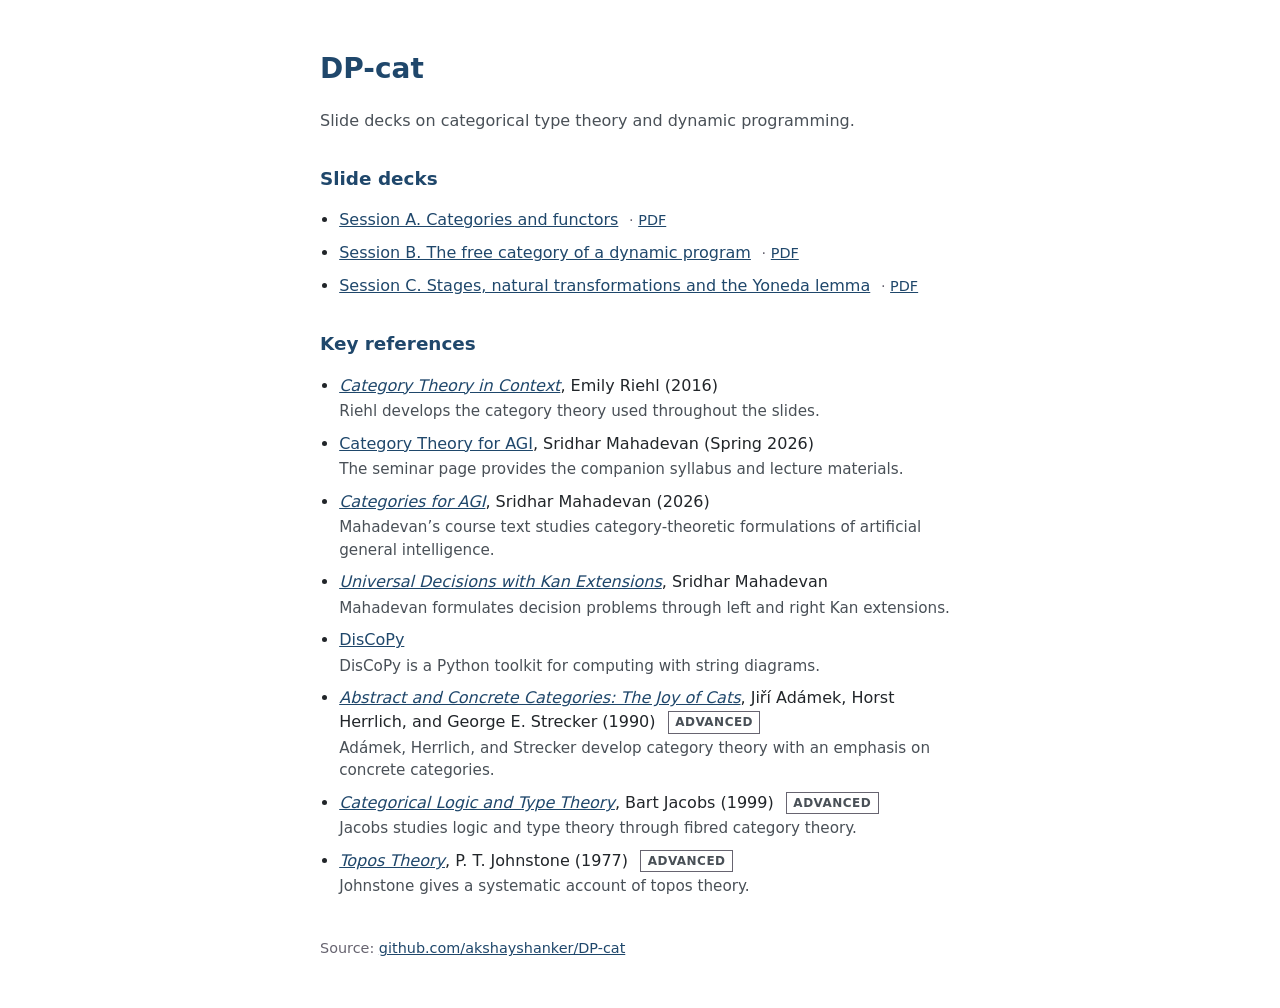
<file: index.html>
<!DOCTYPE html>
<html lang="en">
<head>
  <meta charset="utf-8" />
  <meta name="viewport" content="width=device-width, initial-scale=1" />
  <title>DP-cat — slides</title>
  <style>
    :root { color-scheme: light; }
    body {
      font-family: system-ui, -apple-system, Segoe UI, Roboto, sans-serif;
      max-width: 40rem;
      margin: 3rem auto;
      padding: 0 1.25rem;
      line-height: 1.5;
      color: #212529;
    }
    h1 { font-size: 1.75rem; font-weight: 600; color: #1f476b; }
    h2 {
      margin-top: 2rem;
      font-size: 1.15rem;
      font-weight: 600;
      color: #1f476b;
    }
    p { color: #495057; }
    ul { padding-left: 1.2rem; }
    li { margin: 0.55rem 0; }
    a { color: #1f476b; }
    .format-link { margin-left: 0.35rem; font-size: 0.9rem; color: #676470; }
    .references .description {
      display: block;
      margin-top: 0.15rem;
      color: #495057;
      font-size: 0.95rem;
    }
    .tag {
      display: inline-block;
      margin-left: 0.45rem;
      padding: 0.08rem 0.4rem;
      border: 1px solid #676470;
      color: #495057;
      font-size: 0.75rem;
      font-weight: 600;
      letter-spacing: 0.04em;
      text-transform: uppercase;
      vertical-align: 0.08em;
    }
    .meta { font-size: 0.9rem; color: #676470; margin-top: 2.5rem; }
  </style>
</head>
<body>
  <h1>DP-cat</h1>
  <p>Slide decks on categorical type theory and dynamic programming.</p>
  <h2>Slide decks</h2>
  <ul>
    <li>
      <a href="categories-and-functors/">Session A. Categories and functors</a>
      <span class="format-link">· <a href="categories-and-functors/categories-and-functors.pdf">PDF</a></span>
    </li>
    <li>
      <a href="free-category/">Session B. The free category of a dynamic program</a>
      <span class="format-link">· <a href="free-category/free-category.pdf">PDF</a></span>
    </li>
    <li>
      <a href="stages-and-yoneda/">Session C. Stages, natural transformations and the Yoneda lemma</a>
      <span class="format-link">· <a href="stages-and-yoneda/stages-and-yoneda.pdf">PDF</a></span>
    </li>
  </ul>
  <h2>Key references</h2>
  <ul class="references">
    <li>
      <a href="https://emilyriehl.github.io/files/context.pdf"><cite>Category Theory in Context</cite></a>, Emily Riehl (2016)
      <span class="description">Riehl develops the category theory used throughout the slides.</span>
    </li>
    <li>
      <a href="https://people.cs.umass.edu/~mahadeva/categorical-agi.html">Category Theory for AGI</a>, Sridhar Mahadevan (Spring 2026)
      <span class="description">The seminar page provides the companion syllabus and lecture materials.</span>
    </li>
    <li>
      <a href="https://people.cs.umass.edu/~mahadeva/papers/catagi.pdf"><cite>Categories for AGI</cite></a>, Sridhar Mahadevan (2026)
      <span class="description">Mahadevan’s course text studies category-theoretic formulations of artificial general intelligence.</span>
    </li>
    <li>
      <a href="https://people.cs.umass.edu/~mahadeva/papers/udm.pdf"><cite>Universal Decisions with Kan Extensions</cite></a>, Sridhar Mahadevan
      <span class="description">Mahadevan formulates decision problems through left and right Kan extensions.</span>
    </li>
    <li>
      <a href="https://discopy.org/">DisCoPy</a>
      <span class="description">DisCoPy is a Python toolkit for computing with string diagrams.</span>
    </li>
    <li>
      <a href="http://www.tac.mta.ca/tac/reprints/articles/17/tr17.pdf"><cite>Abstract and Concrete Categories: The Joy of Cats</cite></a>, Jiří Adámek, Horst Herrlich, and George E. Strecker (1990)
      <span class="tag">Advanced</span>
      <span class="description">Adámek, Herrlich, and Strecker develop category theory with an emphasis on concrete categories.</span>
    </li>
    <li>
      <a href="https://cs.ru.nl/B.Jacobs/CLT/bookinfo.html"><cite>Categorical Logic and Type Theory</cite></a>, Bart Jacobs (1999)
      <span class="tag">Advanced</span>
      <span class="description">Jacobs studies logic and type theory through fibred category theory.</span>
    </li>
    <li>
      <a href="https://openlibrary.org/books/OL4560772M/Topos_theory"><cite>Topos Theory</cite></a>, P. T. Johnstone (1977)
      <span class="tag">Advanced</span>
      <span class="description">Johnstone gives a systematic account of topos theory.</span>
    </li>
  </ul>
  <p class="meta">Source: <a href="https://github.com/akshayshanker/DP-cat">github.com/akshayshanker/DP-cat</a></p>
</body>
</html>
</file>
